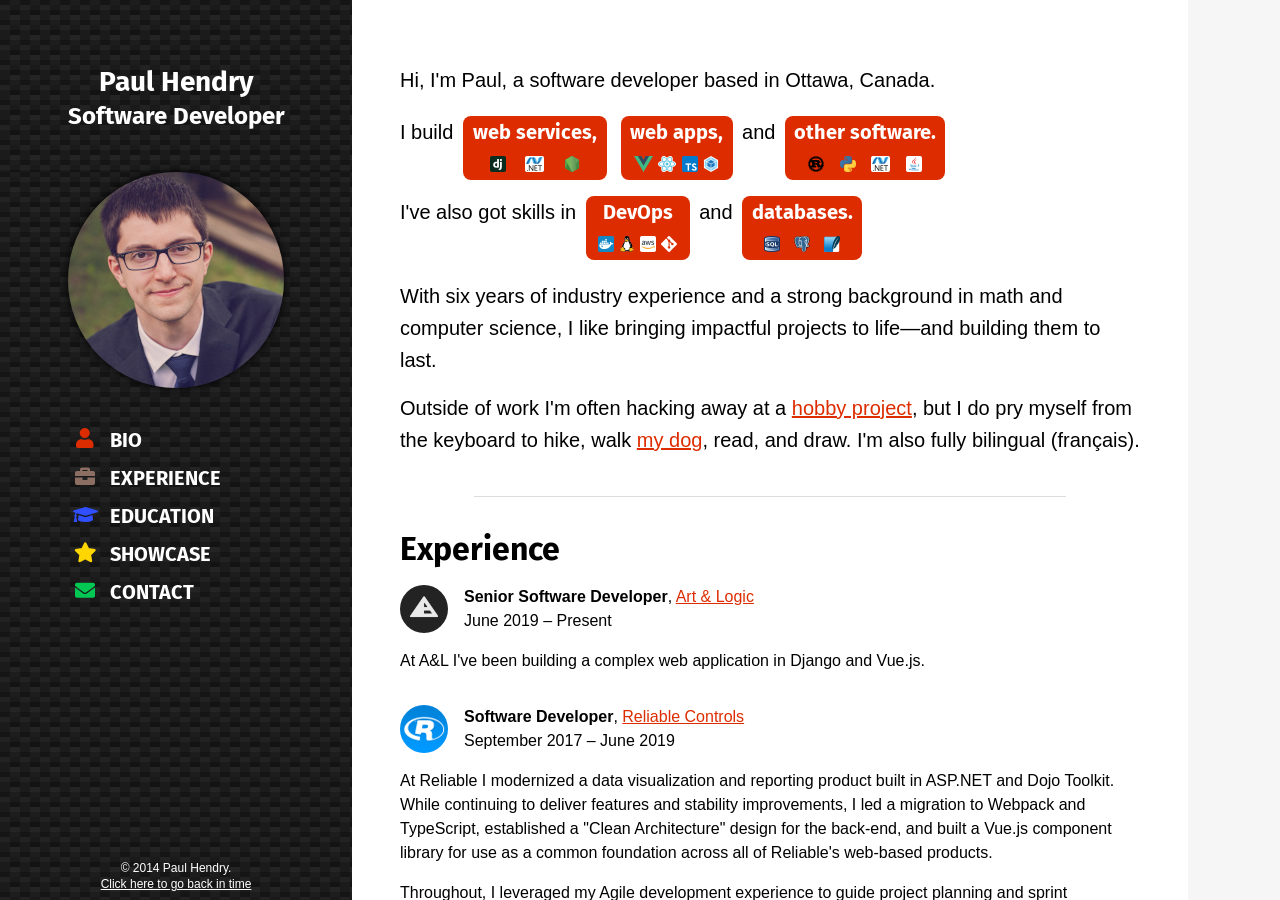
<file: index.html>
<!DOCTYPE html>
<html lang="en">
  <head>
    <meta charset="UTF-8" />
    <meta name="viewport" content="width=device-width, initial-scale=1" />
    <title>Paul Hendry, Software Developer</title>
    <meta
      name="author"
      content="Paul Hendry &lt;&#112;&#097;&#117;&#108;&#064;&#112;&#115;&#104;&#101;&#110;&#100;&#114;&#121;&#046;&#099;&#111;&#109;&gt;"
    />
    <meta
      name="description"
      content="CV and portfolio for Paul Hendry, Ottawa-based software developer"
    />
    <meta name="keywords" content="hendry,portfolio,software,programming" />
    <link rel="stylesheet" href="css/style.css" />
    <!-- It would be nice to use rel="preload" here, but Firefox does not currently support it -->
    <link rel="stylesheet" href="css/retro.css" />
    <link
      rel="icon"
      type="image/png"
      href="img/favicon_16x16.png"
      sizes="16x16"
    />
    <link
      rel="icon"
      type="image/png"
      href="img/favicon_32x32.png"
      sizes="32x32"
    />
    <link
      rel="icon"
      type="image/png"
      href="img/favicon_96x96.png"
      sizes="96x96"
    />
    <script>
      function goRetro() {
        document.body.className = "retro";
      }
    </script>
  </head>
  <body class="cv">
    <header class="title">
      <h1 class="title__heading">Paul Hendry</h1>
    </header>
    <aside class="sidebar">
      <img class="sidebar__photo" alt="Headshot photo" src="img/portrait.jpg" />
      <nav class="sidebar__nav nav">
        <ul>
          <li class="nav__item nav__item_about">
            <a href="#about">Bio</a>
          </li>
          <li class="nav__item nav__item_experience">
            <a href="#experience">Experience</a>
          </li>
          <li class="nav__item nav__item_education">
            <a href="#education">Education</a>
          </li>
          <li class="nav__item nav__item_showcase">
            <a href="#showcase">Showcase</a>
          </li>
          <li class="nav__item nav__item_contact">
            <a href="#contact">Contact</a>
          </li>
        </ul>
      </nav>
    </aside>
    <main class="main">
      <section id="about" class="main__section section_about">
        <p>
          Hi, I'm Paul, a software developer based in Ottawa, Canada.
        </p>
        <div class="about__skill-line">
          <span>I build</span>
          <span class="about__skill about__skill_webservices">
            <div>web services,</div>
            <img alt="Django logo" src="img/skills/Django.png" />
            <img alt="ASP.NET logo" src="img/skills/DotNet.png" />
            <img alt="Node.js logo" src="img/skills/Node.png" />
          </span>
          <span class="about__skill about__skill_webapps">
            <div>web apps,</div>
            <img alt="Vue.js logo" src="img/skills/Vue.png" />
            <img alt="React.js logo" src="img/skills/React.png" />
            <img alt="TypeScript logo" src="img/skills/TypeScript.png" />
            <img alt="Webpack logo" src="img/skills/Webpack.png" />
          </span>
          and
          <span class="about__skill about__skill_software">
            <div>other software.</div>
            <img alt="Rust logo" src="img/skills/Rust.png" />
            <img alt="Python logo" src="img/skills/Python.png" />
            <img alt="ASP.NET logo" src="img/skills/DotNet.png" />
            <img alt="Java logo" src="img/skills/Java.png" />
          </span>
        </div>
        <div class="about-skill-line">
          <span>I've also got skills in</span>
          <span class="about__skill about__skill_devops">
            <div>DevOps</div>
            <img alt="Docker logo" src="img/skills/Docker.png" />
            <img alt="Tux logo" src="img/skills/Linux.png" />
            <img alt="AWS logo" src="img/skills/AWS.png" />
            <img alt="Git logo" src="img/skills/Git_inverted.png" />
          </span>
          and
          <span class="about__skill about__skill_databases">
            <div>databases.</div>
            <img alt="SQL logo" src="img/skills/SQL.png" />
            <img alt="Postgres logo" src="img/skills/Postgres.png" />
            <img alt="SQLite logo" src="img/skills/SQLite.png" />
          </span>
        </div>
        <p>
          With six years of industry experience and a strong background in math
          and computer science, I like bringing impactful projects to life—and
          building them to last.
        </p>
        <p>
          Outside of work I'm often hacking away at a
          <a href="#showcase">hobby project</a>, but I do pry myself from the
          keyboard to hike, walk <a href="img/arlo.jpg">my dog</a>, read, and
          draw. I'm also fully bilingual (français).
        </p>
      </section>
      <section id="experience" class="main__section">
        <h2>
          Experience
        </h2>
        <ul>
          <li class="employment-item employment-item_al">
            <div class="employment-item__title">
              <strong>Senior Software Developer</strong>,
              <a href="https://www.artandlogic.com">Art & Logic</a>
            </div>
            <div class="employment-item__period">June 2019 – Present</div>
            <div class="employment-item__details">
              <p>
                At A&L I've been building a complex web application in Django
                and Vue.js.
              </p>
            </div>
          </li>
          <li class="employment-item employment-item_reliable">
            <div class="employment-item__title">
              <strong>Software Developer</strong>,
              <a href="https://www.reliablecontrols.com">Reliable Controls</a>
            </div>
            <div class="employment-item__period">
              September 2017 – June 2019
            </div>
            <div class="employment-item__details">
              <p>
                At Reliable I modernized a data visualization and reporting
                product built in ASP.NET and Dojo Toolkit. While continuing to
                deliver features and stability improvements, I led a migration
                to Webpack and TypeScript, established a "Clean Architecture"
                design for the back-end, and built a Vue.js component library
                for use as a common foundation across all of Reliable's
                web-based products.
              </p>
              <p>
                Throughout, I leveraged my Agile development experience to guide
                project planning and sprint meetings, helping my team to always
                work at its best.
              </p>
            </div>
          </li>
          <li class="employment-item employment-item_telmediq">
            <div class="employment-item__title">
              <strong>Software Developer</strong>,
              <a href="https://www.telmediq.com">TelmedIQ</a>
            </div>
            <div class="employment-item__period">
              November 2016 – August 2017
            </div>
            <div class="employment-item__details">
              <p>
                I tackled the challenges of building a stable foundation out of
                the company's fast-moving startup roots. In addition to Django
                and Angular development on the core product, I organized sprint
                retrospectives and helped coach the team on Agile processes,
                which provided concrete data we were able to use to improve.
              </p>
            </div>
          </li>
          <li class="employment-item employment-item_tesera">
            <div class="employment-item__title">
              <strong>Systems Developer</strong>,
              <a href="http://www.tesera.com">Tesera Systems</a>
            </div>
            <div class="employment-item__period">April 2016 – October 2016</div>
            <div class="employment-item__details">
              <p>
                I built skills in front-end web development with React and
                Redux, and in back-end development with Node. As part of a very
                small distributed team, I also tackled AWS DevOps, UI/UX design,
                and product management as needed. I pushed hard to introduce
                code reviews and unit test coverage to the team's lightweight
                processes, reducing the rate of defects. The highly-dynamic
                remote workplace and unfamiliar tech stack challenged me to be
                adaptable and independent, and to focus on strong communication.
              </p>
            </div>
          </li>
          <li class="employment-item employment-item_magnet">
            <div class="employment-item__title">
              <strong>Software Developer</strong>,
              <a href="http://www.magnetforensics.com">Magnet Forensics</a>
            </div>
            <div class="employment-item__period">May 2013 – March 2016</div>
            <div class="employment-item__details">
              <p>
                Over my first two years at Magnet, I focused on developing their
                Internet Evidence Finder software in C#, which on top of
                application development involved UI design, software
                architecture design, low-level filesystem and database
                knowledge, and very thorough quality assurance. I spearheaded
                several large features and architectural improvements.
              </p>
              <p>
                Later on, I transitioned to a newly-formed "Internal Tools
                Developer" role, where I worked independently on redesigning the
                core product's licensing system, in addition to collaborating
                with a small team to build test automation tooling.
              </p>
            </div>
          </li>
        </ul>
      </section>
      <section id="education" class="main__section">
        <h2>
          Education
        </h2>
        <ul>
          <li class="employment-item employment-item_uwaterloo">
            <div class="employment-item__title">
              <strong>Bachelor of Mathematics</strong>, Joint Honours Computer
              Science / Combinatorics &amp; Optimization,
              <a href="http://www.uwaterloo.ca">University of Waterloo</a>
            </div>
            <div class="employment-item__period">2009 – 2013</div>
            <div class="employment-item__details">
              <p>
                My studies were focused on computer science, cryptography, pure
                mathematics, and psychology. I also did two four-month research
                assistantships (one part-time and one full-time) where I
                implemented
                <a
                  href="http://sec.cs.ucl.ac.uk/ace_csr/seminars_calendar/seminar_details/?tx_ttnews%5Btt_news%5D=1388&cHash=98e7fee2c6df46673401a1b60d5e843a"
                  target="_blank"
                  rel="noopener"
                >
                  privacy-preserving messaging software</a
                >
                and participated in the
                <a
                  href="https://crysp.uwaterloo.ca/"
                  target="_blank"
                  rel="noopener"
                  >CRYSP</a
                >
                research group.
              </p>
            </div>
          </li>
        </ul>
      </section>
      <section id="showcase" class="main__section section_showcase">
        <h2>
          Showcase
        </h2>
        <p>
          I love having a side project on the go; sometimes it's for learning,
          sometimes it's for a challenge, and sometimes it's just for
          expression. Here's some of what I've been up to (check
          <a href="https://github.com/pshendry/" target="_blank" rel="noopener"
            >GitHub</a
          >
          for more):
        </p>
        <ul class="showcase__projects">
          <li class="project">
            <img
              class="project__thumbnail"
              alt='Screenshot of "Medical Unit Converter"'
              src="img/projects/medicalunitconverter.png"
            />
            <h3 class="project__title">
              Medical Unit Converter
            </h3>
            <div class="project__description">
              A web+mobile tool for doctors, nurses, and students to convert lab
              results and common medical units. Built with PhoneGap, Vue.js and
              Framework7.
            </div>
            <ul class="project__links">
              <li>
                <a
                  href="https://play.google.com/store/apps/details?id=com.indeliblesoftware.muc"
                  target="_blank"
                  rel="noopener"
                >
                  Android App
                </a>
              </li>
            </ul>
          </li>
          <li class="project">
            <img
              class="project__thumbnail"
              alt='Screenshot of "ijj.li Tools"'
              src="img/projects/tools.png"
            />
            <h3 class="project__title">
              ijj.li Tools
            </h3>
            <div class="project__description">
              An assortment of handy utilities. Built with Nuxt.js and Vuetify.
            </div>
            <ul class="project__links">
              <li>
                <a href="https://tools.ijj.li" target="_blank" rel="noopener">
                  View
                </a>
              </li>
              <li>
                <a
                  href="https://github.com/pshendry/tools.ijj.li"
                  target="_blank"
                  rel="noopener"
                >
                  GitHub
                </a>
              </li>
            </ul>
          </li>
          <li class="project">
            <img
              class="project__thumbnail"
              alt="Screenshot of this CV website"
              src="img/projects/cv.png"
            />
            <h3 class="project__title">
              cv.ijj.li
            </h3>
            <div class="project__description">
              This CV is hand-crafted artisanal HTML/CSS, 99.9% JavaScript-free
              and made with careful consideration of responsiveness and scaling.
            </div>
            <ul class="project__links">
              <li>
                <a
                  href="https://github.com/pshendry/cv.ijj.li"
                  target="_blank"
                  rel="noopener"
                >
                  GitHub
                </a>
              </li>
            </ul>
          </li>
          <li class="project">
            <img
              class="project__thumbnail"
              alt='Screenshot of "Peasants vs Sires"'
              src="img/projects/peasants_vs_sires.png"
            />
            <h3 class="project__title">
              Peasants vs Sires
            </h3>
            <div class="project__description">
              A simple two-player tug-of-war game written in JavaScript.
            </div>
            <ul class="project__links">
              <li>
                <a
                  href="http://pshendry.github.io/peasants-vs-sires/"
                  target="_blank"
                  rel="noopener"
                >
                  Play
                </a>
              </li>
              <li>
                <a
                  href="http://github.com/pshendry/peasants-vs-sires"
                  target="_blank"
                  rel="noopener"
                >
                  GitHub
                </a>
              </li>
            </ul>
          </li>
          <li class="project">
            <img
              class="project__thumbnail"
              alt='Screenshot of "DevQuest"'
              src="img/projects/dev_quest.png"
            />
            <h3 class="project__title">
              DevQuest
            </h3>
            <div class="project__description">
              Artwork and coding for a hackathon game at Magnet Forensics in
              January 2015.
            </div>
            <ul class="project__links">
              <li>
                <a
                  href="http://pshendry.github.io/DevQuest/"
                  target="_blank"
                  rel="noopener"
                >
                  Play
                </a>
              </li>
              <li>
                <a
                  href="http://github.com/pshendry/DevQuest"
                  target="_blank"
                  rel="noopener"
                >
                  GitHub
                </a>
              </li>
            </ul>
          </li>
          <li class="project">
            <img
              class="project__thumbnail"
              alt='Screenshot of "nurep"'
              src="img/projects/nurep.png"
            />
            <h3 class="project__title">
              nurep
            </h3>
            <div class="project__description">
              A basic replay viewer for planets.nu games.
            </div>
            <ul class="project__links">
              <li>
                <a
                  href="http://github.com/pshendry/nurep"
                  target="_blank"
                  rel="noopener"
                >
                  GitHub
                </a>
              </li>
            </ul>
          </li>
        </ul>
      </section>
      <section id="contact" class="main__section">
        <h2>
          Contact
        </h2>
        <p>
          Let's get in touch! I'm available by email (<a
            href="mailto:&#112;&#097;&#117;&#108;&#064;&#112;&#115;&#104;&#101;&#110;&#100;&#114;&#121;&#046;&#099;&#111;&#109;"
            >&#112;&#097;&#117;&#108;&#064;&#112;&#115;&#104;&#101;&#110;&#100;&#114;&#121;&#046;&#099;&#111;&#109;</a
          >) and
          <a
            href="https://www.linkedin.com/in/pshendry"
            target="_blank"
            rel="noopener"
            >LinkedIn</a
          >.
        </p>
      </section>
    </main>
    <footer class="footer">
      © 2014 Paul Hendry.
      <a class="footer__surprise" href="#" onclick="goRetro()">
        Click here to go back in time
      </a>
    </footer>
  </body>
</html>
</file>
<file: css/style.css>
/**
 * Guidelines to adhere to in this CSS:
 *   * Use rems for all length units
 *   * Align elements on an 8pt grid (https://spec.fm/specifics/8-pt-grid)
 *   * Use BEM convention for classes/selectors (http://getbem.com/introduction/)
 */

/* Reset */
html,
body,
div,
span,
applet,
object,
iframe,
h1,
h2,
h3,
h4,
h5,
h6,
p,
blockquote,
pre,
a,
abbr,
acronym,
address,
big,
cite,
code,
del,
dfn,
em,
img,
ins,
kbd,
q,
s,
samp,
small,
strike,
strong,
sub,
sup,
tt,
var,
b,
u,
i,
center,
dl,
dt,
dd,
ol,
ul,
li,
fieldset,
form,
label,
legend,
table,
caption,
tbody,
tfoot,
thead,
tr,
th,
td,
article,
aside,
canvas,
details,
embed,
figure,
figcaption,
footer,
header,
hgroup,
menu,
nav,
output,
ruby,
section,
summary,
time,
mark,
audio,
video {
  margin: 0;
  padding: 0;
  border: 0;
  font-size: 100%;
  font: inherit;
  vertical-align: baseline;
}
article,
aside,
details,
figcaption,
figure,
footer,
header,
hgroup,
menu,
nav,
section {
  display: block;
}
body {
  line-height: 1;
}
ol,
ul {
  list-style: none;
}
blockquote,
q {
  quotes: none;
}
blockquote:before,
blockquote:after,
q:before,
q:after {
  content: "";
  content: none;
}
table {
  border-collapse: collapse;
  border-spacing: 0;
}
html {
  box-sizing: border-box;
}
*,
*:before,
*:after {
  box-sizing: inherit;
}

/* Fonts and icons */
@font-face {
  font-family: "Fira Sans";
  font-style: normal;
  font-weight: 700;
  font-display: swap;
  src: local("Fira Sans Bold"), local("FiraSans-Bold"),
    url("../fonts/FiraSansBold.woff2") format("woff2");
  unicode-range: U+0000-00FF, U+0131, U+0152-0153, U+02BB-02BC, U+02C6, U+02DA,
    U+02DC, U+2000-206F, U+2074, U+20AC, U+2122, U+2191, U+2193, U+2212, U+2215,
    U+FEFF, U+FFFD;
}
@font-face {
  font-family: "Icons";
  font-style: normal;
  font-weight: normal;
  font-display: block;
  src: url("../fonts/Icons.woff2") format("woff2");
}

/* Define new default styles for elements */
html {
  height: 100%;
}
body {
  min-height: 100%;
}
/* Workaround for Firefox behaviour of displaying <img> alt text while the image is loading
 * See https://bugzilla.mozilla.org/show_bug.cgi?id=1472637
 */
img:-moz-loading {
  visibility: hidden;
}
body {
  height: 100vh;
  font-size: 1rem;
  line-height: 1.5rem;
}
em {
  font-style: italic;
}
p {
  margin: 1rem 0;
}
strong {
  font-weight: bold;
}
.cv {
  font-family: Helvetica, Arial, sans-serif;
}
.cv a {
  color: #dd2c00;
}
.cv h1,
.cv h2,
.cv h3 {
  font-family: "Fira Sans", sans-serif;
  margin: 2rem 0 1.5rem 0;
}
.cv h2 {
  font-size: 2rem;
}

/* Page layout */
.cv {
  min-width: 22rem;
  display: grid;
  grid:
    "title nav" 4rem
    "main main" 1fr
    "footer footer" auto
    / max-content minmax(0, 1fr);
  background-color: #f6f6f6;
}
.cv .title {
  grid-area: title;
}
.cv .sidebar__nav {
  grid-area: nav;
}
.cv .main {
  grid-area: main;
}
.cv .footer {
  grid-area: footer;
}
@media screen and (min-width: 54rem) {
  .cv {
    grid:
      "title main" auto
      "nav main" 1fr
      "footer main" auto
      / 18rem 1fr;
  }
}
@media screen and (min-width: 74rem) {
  .cv {
    grid-template-columns: 22rem 1fr;
  }
}

/* Sidebar */
.cv .title,
.cv .sidebar,
.cv .footer {
  color: #fff;
  /* background-color: #455a64; */
  /* Pattern by Atle Mo and Sébastien Grosjean
   * https://leaverou.github.io/css3patterns/#carbon */
  background: linear-gradient(27deg, #151515 5px, transparent 5px) 0 5px,
    linear-gradient(207deg, #151515 5px, transparent 5px) 10px 0px,
    linear-gradient(27deg, #222 5px, transparent 5px) 0px 10px,
    linear-gradient(207deg, #222 5px, transparent 5px) 10px 5px,
    linear-gradient(90deg, #1b1b1b 10px, transparent 10px),
    linear-gradient(
      #1d1d1d 25%,
      #1a1a1a 25%,
      #1a1a1a 50%,
      transparent 50%,
      transparent 75%,
      #242424 75%,
      #242424
    );
  background-color: #131313;
  background-size: 20px 20px;
}
.cv .title,
.cv .sidebar {
  font-family: "Fira Sans", sans-serif;
}
.cv .title .title__heading {
  margin: 0 0 0 4rem;
  padding: 0.75rem 0.5rem;
  font-size: 1.25rem;
  line-height: 1.5rem;
  text-align: center;
}
.cv .title .title__heading::after {
  display: block;
  content: "Software Developer";
  font-size: 0.75rem;
  line-height: 1rem;
}
.cv .sidebar {
  width: 100%;
}
.cv .sidebar .sidebar__photo {
  position: absolute;
  top: 0.5rem;
  left: 0.5rem;
  display: block;
  width: 3rem;
  height: 3rem;
  object-fit: cover;
  object-position: 25% center;
  border-radius: 50%;
}
.cv .sidebar .sidebar__nav,
.cv .sidebar .sidebar__nav ul {
  height: 100%;
}
.cv .sidebar__nav .nav__item a {
  color: #fff;
}
.cv .sidebar__nav .nav__item a:hover {
  background-color: rgba(255, 255, 255, 0.25);
}
.cv .nav ul {
  display: flex;
  align-items: center;
}
.cv .nav .nav__item {
  width: 20%;
}
.cv .nav .nav__item a {
  display: block;
  height: 100%;
  padding-left: calc(50% - 0.5rem);
  line-height: 4rem;
  text-align: center;
  text-decoration: none;
  text-transform: uppercase;
  transition: background-color 0.1s;
  color: transparent;
}
.cv .nav .nav__item a::before {
  font-family: "Icons";
  text-align: center;
}
.cv .nav .nav__item_about a::before {
  content: "\e904";
  color: #dd2c00;
}
.cv .nav .nav__item_education a::before {
  content: "\e902";
  color: #304ffe;
}
.cv .nav .nav__item_experience a::before {
  content: "\e900";
  color: #8d6e63;
}
.cv .nav .nav__item_showcase a::before {
  content: "\e903";
  color: #ffd600;
}
.cv .nav .nav__item_contact a::before {
  content: "\e901";
  color: #00c853;
}
.cv .footer {
  font-size: 0.75rem;
  line-height: 1rem;
  text-align: center;
  padding: 0.5rem 0;
}
.cv .footer .footer__surprise {
  color: #fff;
  text-decoration-color: #fff;
}
@media screen and (min-width: 40rem) {
  .cv .nav .nav__item {
    width: 22%;
  }
  .cv .nav .nav__item_about {
    width: 12%;
  }
  .cv .nav .nav__item a {
    color: #fff;
    line-height: 1.5rem;
    padding-left: 0;
  }
  .cv .nav .nav__item a::before {
    display: block;
  }
}
@media screen and (min-width: 54rem) {
  .cv .title .title__heading {
    margin: 0;
    padding: 4rem 0 2.5rem;
    font-size: 1.75rem;
    line-height: 2.25rem;
  }
  .cv .title .title__heading::after {
    font-size: 1.5rem;
    line-height: 2rem;
  }
  .cv .sidebar {
    padding: 0 2.25rem;
  }
  .cv .sidebar .sidebar__photo {
    position: static;
    margin: auto;
    width: 13.5rem;
    height: 13.5rem;
    box-shadow: 0 0 0.5rem #000;
  }
  .cv .sidebar .sidebar__nav {
    padding: 2rem 0 0.5rem 0;
  }
  .cv .sidebar .sidebar__nav,
  .cv .sidebar .sidebar__nav ul {
    height: unset;
  }
  .cv .nav ul {
    flex-direction: column;
  }
  .cv .nav .nav__item {
    width: 100%;
    max-width: 13.5rem;
  }
  .cv .nav .nav__item a {
    font-size: 1.25rem;
    line-height: 2.25rem;
    text-align: left;
  }
  .cv .nav .nav__item a::before {
    display: inline-block;
    font-family: "Icons";
    width: 2.625rem;
    text-align: center;
    padding-right: 0.5rem;
  }
  .cv .footer .footer__surprise {
    display: block;
  }
}

/* Main content */
.cv .main {
  overflow-y: auto;
}
.cv .main .main__section {
  max-width: calc(52rem + 4px);
  padding: 1.5rem 1.5rem 0 1.5rem;
  background-color: #fff;
}
.cv .main .main__section::after {
  content: "";
  display: block;
  width: 80%;
  margin: auto;
  padding-top: 1.5rem;
  border-bottom: 1px solid #ddd;
}
.cv .main .main__section:first-child {
  padding-top: 3rem;
}
.cv .main .main__section > h2 {
  margin-top: 1rem;
}
@media screen and (min-width: 40rem) {
  .cv .main .main__section {
    padding-left: 3rem;
    padding-right: 3rem;
  }
}

/* About section */
.cv .section_about {
  font-size: 1.25rem;
  line-height: 2rem;
}
.cv .section_about .about__skill-line {
  margin: 0.5rem 0;
}
.cv .section_about .about__skill {
  display: inline-flex;
  position: relative;
  flex-wrap: wrap;
  justify-content: space-between; /* Fallback for Edge */
  justify-content: space-evenly;
  color: #fff;
  background-color: #dd2c00;
  border-radius: 0.5rem;
  margin: 0.25rem;
  padding: 0 0.5rem 0.5rem 0.5rem;
  font-family: "Fira Sans", sans-serif;
}
.cv .section_about .about__skill * {
  transition: opacity 0.2s ease;
}
.cv .section_about .about__skill:hover * {
  opacity: 0;
}
.cv .section_about .about__skill::after {
  position: absolute;
  content: "";
  padding: 0.5rem;
  font-size: 1rem;
  line-height: 1.25rem;
  text-align: center;
  top: 50%;
  transform: translateY(-50%);
  opacity: 0;
  transition: opacity 0.2s ease;
}
.cv .section_about .about__skill:hover::after {
  opacity: 1;
}
.cv .section_about .about__skill > div {
  flex: 0 0 100%;
  font-size: 1.25rem;
  margin-bottom: 0.5rem;
  text-align: center;
}
.cv .section_about .about__skill > img {
  flex: none;
  background-repeat: no-repeat;
  background-size: contain;
  min-width: 1rem;
  height: 1rem;
}
.cv .section_about .about__skill_webservices {
  width: 9rem;
}
.cv .section_about .about__skill_webservices:hover::after {
  content: ".NET, Django, Node.js";
}
.cv .section_about .about__skill_webapps {
  width: 7rem;
}
.cv .section_about .about__skill_webapps:hover::after {
  content: "Vue, React, TypeScript, Webpack";
}
.cv .section_about .about__skill_software {
  width: 10rem;
}
.cv .section_about .about__skill_software:hover::after {
  content: "Rust, Python, .NET, Java";
}
.cv .section_about .about__skill_devops {
  width: 6.5rem;
}
.cv .section_about .about__skill_devops:hover::after {
  content: "Docker, Linux, AWS, Git";
}
.cv .section_about .about__skill_databases {
  width: 7.5rem;
}
.cv .section_about .about__skill_databases:hover::after {
  content: "SQL, Postgres, SQLite";
}

/* Experience/Education sections */
.cv .employment-item {
  display: grid;
  grid:
    "logo title" auto
    "logo period" auto
    "details details" auto
    / auto 1fr;
}
.cv .employment-item:not(:first-child) {
  margin-top: 1rem;
}
.cv .employment-item::before {
  grid-area: logo;
  display: inline-block;
  content: "";
  background-size: 3rem 3rem;
  border-radius: 50%;
  width: 3rem;
  height: 3rem;
  margin-right: 1rem;
}
.cv .employment-item_al::before {
  background-image: url("../img/companies/art_and_logic.png");
}
.cv .employment-item_reliable::before {
  background-image: url("../img/companies/reliable_controls.png");
}
.cv .employment-item_telmediq::before {
  background-image: url("../img/companies/telmediq.png");
}
.cv .employment-item_tesera::before {
  background-image: url("../img/companies/tesera_systems.png");
}
.cv .employment-item_magnet::before {
  background-image: url("../img/companies/magnet_forensics.png");
}
.cv .employment-item_uwaterloo::before {
  background-image: url("../img/companies/university_of_waterloo.png");
}
.cv .employment-item__title {
  grid-area: title;
}
.cv .employment-item__period {
  grid-area: period;
}
.cv .employment-item__details {
  grid-area: details;
}

/* Showcase section */
.cv .showcase__projects {
  display: grid;
  grid-template-columns: repeat(auto-fit, minmax(18rem, 1fr));
  grid-gap: 1rem;
  justify-items: center;
}
.cv .project {
  display: flex;
  flex-direction: column;
  max-width: calc(22.5rem + 2px);
  border: 1px solid #ddd;
  border-radius: 0.25rem;
  box-shadow: 0 0 0.25rem #ddd;
}
.cv .project > * {
  margin: 1rem;
}
.cv .project .project__thumbnail {
  width: 100%;
  height: auto;
  border-bottom: 1px solid #ddd;
  border-top-left-radius: calc(0.25rem - 1px);
  border-top-right-radius: calc(0.25rem - 1px);
  margin: 0 0 0.1875rem 0;
}
.cv .project .project__title {
  font-family: "Fira Sans", sans-serif;
  font-size: 1.25rem;
  line-height: 1.5rem;
}
.cv .project .project__description {
  flex-grow: 1;
}
.cv .project .project__links li {
  display: inline-block;
}
.cv .project .project__links li:not(:last-child) {
  margin-right: 0.5rem;
}
.cv .project .project__links a {
  display: block;
  padding: 0.5rem 1rem;
  font-family: "Fira Sans", sans-serif;
  background-color: #dd2c00;
  color: #fff;
  border-radius: 0.5rem;
  text-decoration: none;
  transition: background-color 0.1s;
}
.cv .project .project__links a:hover {
  background-color: #ff6434;
}
</file>
<file: css/retro.css>
/* Re-establish some default styles we'd normally be happy to be rid of */
.retro caption {
  font-weight: bold;
}
.retro h1,
.retro h2,
.retro h3,
.retro h4,
.retro h5,
.retro h6 {
  font-weight: bold;
}
.retro h1 {
  font-size: 2rem;
  line-height: 3rem;
  margin: 2rem 0 .5rem 0;
}
.retro h2 {
  font-size: 1.5rem;
  line-height: 2rem;
  margin: 1.5rem 0 .5rem 0;
}
.retro h3 {
  font-size: 1.25rem;
  margin: 1rem 0;
}
.retro p {
  margin: 1rem 0;
}

/* Page layout */
.retro {
  min-width: 48rem; /* The floating elements start looking terrible below this width */
  max-width: 58rem;
}
.retro .title {
  margin: 2rem;
}
.retro .title .title__heading::after {
  content: ", Software Developer";
}
.retro .sidebar {
  float: right;
}
.retro main {
  margin: 2rem;
}
.retro .footer {
  font-size: 0.75rem;
  margin-top: 3rem;
  text-align: center;
  width: 100%;
}
.retro .footer .footer__surprise {
  display: none;
}

/* Navigation */
.retro .sidebar {
  border: 1px solid #000;
  margin: 0 2rem 2rem 2rem;
  min-width: 10rem;
}
.retro .sidebar::before {
  content: "Navigation";
  display: block;
  font-weight: bold;
}
.retro .sidebar .sidebar__photo {
  display: none;
}
.retro .sidebar::before,
.retro .nav .nav__item {
  text-align: center;
  line-height: 2rem;
}
.retro .sidebar::before,
.retro .nav .nav__item:not(:last-child) {
  border-bottom: 1px solid #000;
}

/* About section */
.retro .section_about .about__skill {
  font-weight: bold;
  text-decoration: underline;
}
.retro .section_about .about__skill > div {
  display: inline;
}
.retro .section_about .about__skill > img {
  display: none;
}

/* Experience section */
.retro .employment-item {
  margin-top: 1.5rem;
}

/* Showcase section */

.retro .section_showcase .showcase__projects {
  display: flex;
  flex-wrap: wrap;
  justify-content: center;
}

.retro .showcase__projects .project {
  align-items: center;
  border: 1px solid #000;
  display: flex;
  flex-direction: column;
  margin: 1rem;
  padding: 1rem;
  width: calc(24.5rem + 2px);
}

.retro .project > .project__thumbnail {
  border: 1px solid #000;
}

.retro .project > .project__title {
  margin-bottom: .5rem;
}

.retro .project > .project__links {
  margin-top: .5rem;
}

.retro .project > .project__links > li {
  display: inline-block;
  margin-right: 1rem;
}
</file>
